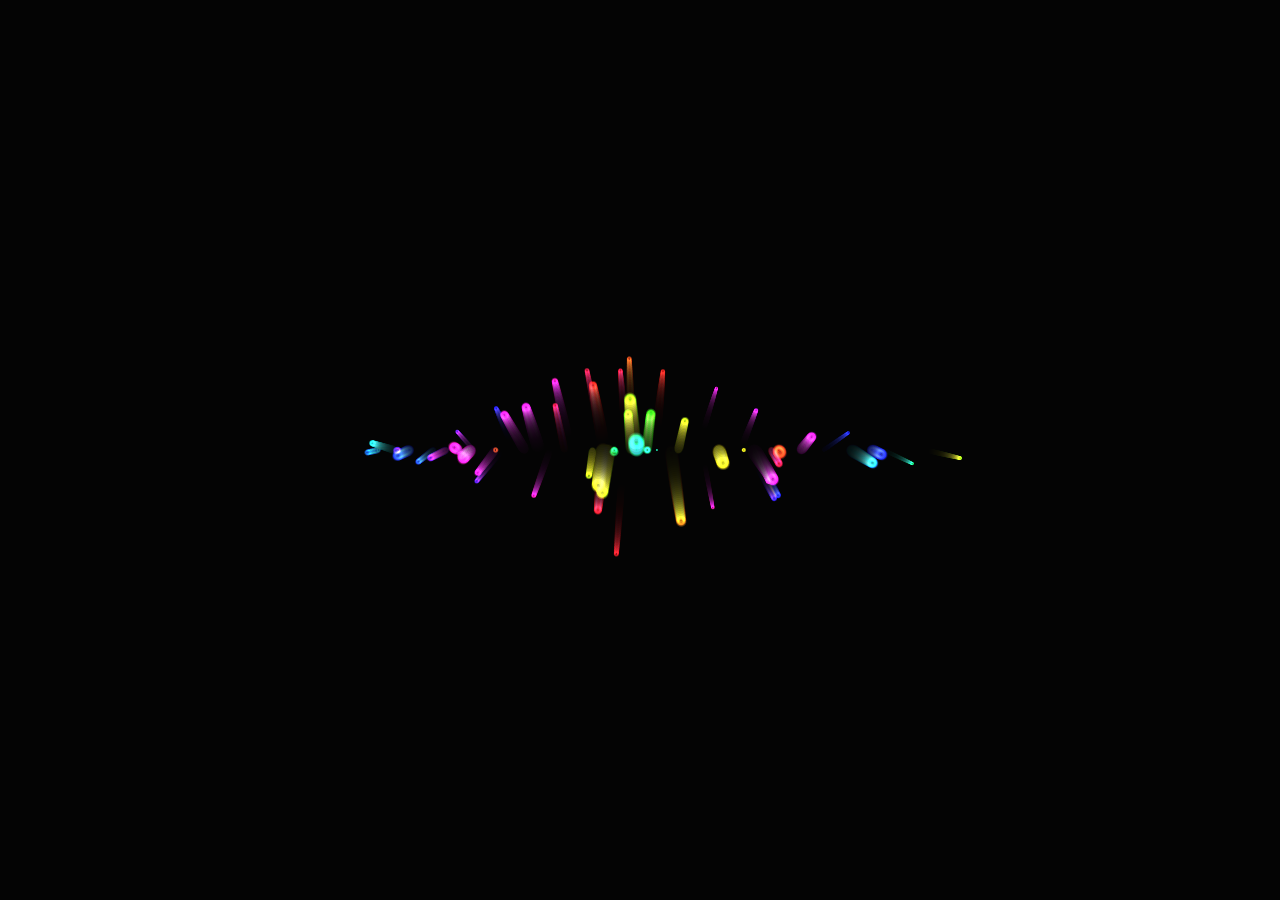
<file: src/main/resources/static/login/b10.html>
<!DOCTYPE html>
<html>
<head>
  <meta charset="UTF-8"/>
  <meta name="google" value="notranslate"/>
  <meta name="robots" content="noindex"/>
  <meta name="renderer" content="webkit"/>
  <title></title>
  <style>
    * {margin: 0;outline: 0;padding: 0}
    html {width:100%;height:100%;overflow:hidden}
    body {background-color:#252b46;width:100%;height:100%;overflow:hidden;}
    canvas { position: absolute; top: 0; left: 0;width:100%;height:100%}
  </style>
</head>
<body>
<canvas id="canvas"></canvas>
<script>
  var c = document.getElementById("canvas");
  var w = c.width = window.innerWidth
      , h = c.height = window.innerHeight
      , ctx = c.getContext('2d')
      , opts = {
    baseBaseSize: 15,
    addedBaseSize: 5,
    baseVel: 2,
    addedVel: 1,
    baseTime: 60,
    addedTime: 20,
    overTime: 5,
    sliding: .99,
    particleChance: .9,
    particles: 100,
    templateParticleColor: 'hsla(hue,80%,40%,alp)',
    repaintAlpha: 'rgba(0,0,0,.1)',
    startColor: .2,
    fullColor: .5,
    stopColor: .6,
    timeToColorChange: 3
  }
      , particles = []
      , tick = 0;

  function Particle() {
    this.reset();
  }

  Particle.prototype.reset = function () {
    this.x = Math.pow(Math.random(), 1 / 4);
    this.y = h / 2;
    var color = opts.templateParticleColor.replace('hue', this.x * 360 * 2 + tick * opts.timeToColorChange);
    this.baseSize = (Math.random() + this.x) / 2 * (opts.baseBaseSize + opts.addedBaseSize * Math.random());
    this.gradient = ctx.createRadialGradient(0, 0, 0, 0, 0, this.baseSize / 2);
    this.gradient.addColorStop(opts.startColor, color.replace('alp', 0));
    this.gradient.addColorStop(opts.fullColor, color.replace('alp', 1));
    this.gradient.addColorStop(opts.stopColor, color.replace('alp', 1));
    this.gradient.addColorStop(1, color.replace('alp', 0));

    this.vx = -(1 + Math.random() / 10 - this.x) * (opts.baseVel + Math.random() * opts.addedVel);
    this.vy = Math.pow(this.x, 4) * (opts.baseVel + Math.random() * opts.addedVel) * (Math.random() < .5 ? -1 : 1);

    this.x *= w / 2;
    if (Math.random() < .5) {
      this.x = w - this.x;
      this.vx *= -1;
    }

    this.time = opts.baseTime + opts.addedTime * Math.random();
    this.tick = this.time + opts.overTime;

  };
  Particle.prototype.step = function () {
    var size;
    if (this.tick <= this.time) {
      this.x += this.vx *= opts.sliding;
      this.y += this.vy *= opts.sliding;
      size = Math.pow(this.tick / this.time, 1 / 2)
    } else size = 1 - ((this.tick - this.time) / opts.overTime) + .000001;

    --this.tick;

    ctx.translate(this.x, this.y);
    ctx.scale(size, size);
    ctx.fillStyle = this.gradient;
    ctx.fillRect(-this.baseSize / 2, -this.baseSize / 2, this.baseSize, this.baseSize);
    ctx.scale(1 / size, 1 / size);
    ctx.translate(-this.x, -this.y);

    if (this.tick <= 0)
      this.reset();
  };

  function anim() {
    window.requestAnimationFrame(anim);

    ctx.globalCompositeOperation = 'source-over';
    ctx.fillStyle = opts.repaintAlpha;
    ctx.fillRect(0, 0, w, h);

    ctx.globalCompositeOperation = 'lighter';

    ++tick;

    if (particles.length < opts.particles && Math.random() < opts.particleChance)
      particles.push(new Particle);

    particles.map(function (particle) {
      particle.step();
    });
  }

  ctx.fillStyle = '#222';
  ctx.fillRect(0, 0, w, h);
  anim();

  window.addEventListener('resize', function () {

    w = c.width = window.innerWidth;
    h = c.height = window.innerHeight;

    ctx.fillStyle = '#222';
    ctx.fillRect(0, 0, w, h);
  })
</script>
</body>
</html>
</file>
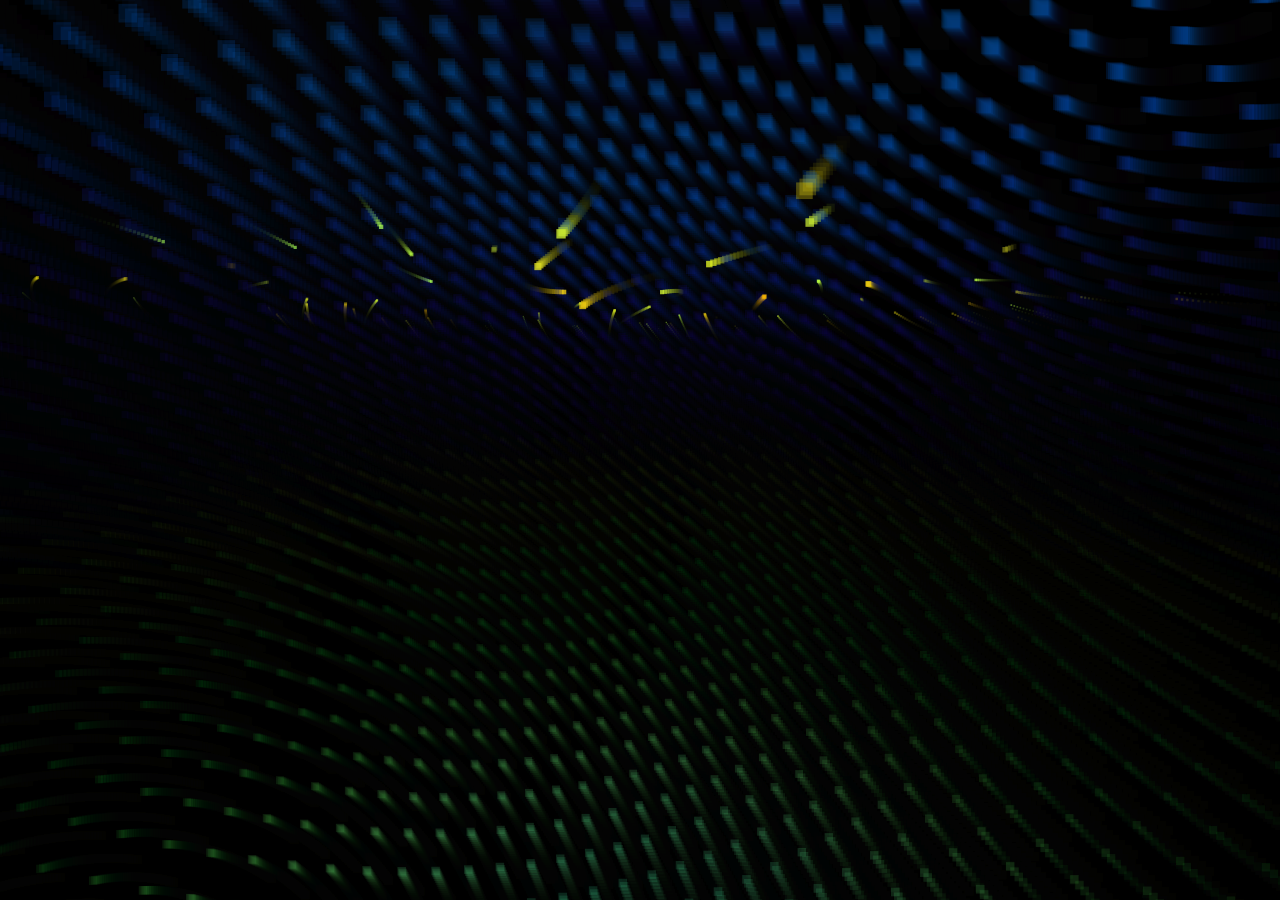
<file: src/main/resources/static/login/b11.html>
<!DOCTYPE html>
<html>
<head>
  <meta charset="UTF-8" />
  <meta name="google" value="notranslate" />
  <meta name="robots" content="noindex" />
  <meta name="renderer" content="webkit" />
  <title></title>
  <style>
    * {margin: 0;outline: 0;padding: 0}
    html {width:100%;height:100%;overflow:hidden}
    body {background-color:#252b46;width:100%;height:100%;overflow:hidden;}
    canvas { position: absolute; top: 0; left: 0;width:100%;height:100%}
  </style>
</head>
<body>
<canvas id="canvas"></canvas>
<script>
  function project3D(x, y, z, vars) {
    var p, d;
    x -= vars.camX;
    y -= vars.camY - 8;
    z -= vars.camZ;
    p = Math.atan2(x, z);
    d = Math.sqrt(x * x + z * z);
    x = Math.sin(p - vars.yaw) * d;
    z = Math.cos(p - vars.yaw) * d;
    p = Math.atan2(y, z);
    d = Math.sqrt(y * y + z * z);
    y = Math.sin(p - vars.pitch) * d;
    z = Math.cos(p - vars.pitch) * d;
    var rx1 = -1000;
    var ry1 = 1;
    var rx2 = 1000;
    var ry2 = 1;
    var rx3 = 0;
    var ry3 = 0;
    var rx4 = x;
    var ry4 = z;
    var uc = (ry4 - ry3) * (rx2 - rx1) - (rx4 - rx3) * (ry2 - ry1);
    var ua = ((rx4 - rx3) * (ry1 - ry3) - (ry4 - ry3) * (rx1 - rx3)) / uc;
    var ub = ((rx2 - rx1) * (ry1 - ry3) - (ry2 - ry1) * (rx1 - rx3)) / uc;
    if (!z) z = 0.000000001;
    if (ua > 0 && ua < 1 && ub > 0 && ub < 1) {
      return {
        x: vars.cx + (rx1 + ua * (rx2 - rx1)) * vars.scale,
        y: vars.cy + y / z * vars.scale,
        d: (x * x + y * y + z * z)
      }
    } else {
      return {d: -1}
    }
  }

  function elevation(x, y, z) {
    var dist = Math.sqrt(x * x + y * y + z * z);
    if (dist && z / dist >= -1 && z / dist <= 1) return Math.acos(z / dist);
    return 0.00000001
  }

  function rgb(col) {
    col += 0.000001;
    var r = parseInt((0.5 + Math.sin(col) * 0.5) * 16);
    var g = parseInt((0.5 + Math.cos(col) * 0.5) * 16);
    var b = parseInt((0.5 - Math.sin(col) * 0.5) * 16);
    return "#" + r.toString(16) + g.toString(16) + b.toString(16)
  }

  function interpolateColors(RGB1, RGB2, degree) {
    var w2 = degree;
    var w1 = 1 - w2;
    return [w1 * RGB1[0] + w2 * RGB2[0], w1 * RGB1[1] + w2 * RGB2[1], w1 * RGB1[2] + w2 * RGB2[2]]
  }

  function rgbArray(col) {
    col += 0.000001;
    var r = parseInt((0.5 + Math.sin(col) * 0.5) * 256);
    var g = parseInt((0.5 + Math.cos(col) * 0.5) * 256);
    var b = parseInt((0.5 - Math.sin(col) * 0.5) * 256);
    return [r, g, b]
  }

  function colorString(arr) {
    var r = parseInt(arr[0]);
    var g = parseInt(arr[1]);
    var b = parseInt(arr[2]);
    return "#" + ("0" + r.toString(16)).slice(-2) + ("0" + g.toString(16)).slice(-2) + ("0" + b.toString(16)).slice(-2)
  }

  function process(vars) {
    if (vars.points.length < vars.initParticles) for (var i = 0; i < 5; ++i) spawnParticle(vars);
    var p, d, t;
    p = Math.atan2(vars.camX, vars.camZ);
    d = Math.sqrt(vars.camX * vars.camX + vars.camZ * vars.camZ);
    d -= Math.sin(vars.frameNo / 80) / 25;
    t = Math.cos(vars.frameNo / 300) / 165;
    vars.camX = Math.sin(p + t) * d;
    vars.camZ = Math.cos(p + t) * d;
    vars.camY = -Math.sin(vars.frameNo / 220) * 15;
    vars.yaw = Math.PI + p + t;
    vars.pitch = elevation(vars.camX, vars.camZ, vars.camY) - Math.PI / 2;
    var t;
    for (var i = 0; i < vars.points.length; ++i) {
      x = vars.points[i].x;
      y = vars.points[i].y;
      z = vars.points[i].z;
      d = Math.sqrt(x * x + z * z) / 1.0075;
      t = .1 / (1 + d * d / 5);
      p = Math.atan2(x, z) + t;
      vars.points[i].x = Math.sin(p) * d;
      vars.points[i].z = Math.cos(p) * d;
      vars.points[i].y += vars.points[i].vy * t * ((Math.sqrt(vars.distributionRadius) - d) * 2);
      if (vars.points[i].y > vars.vortexHeight / 2 || d < .25) {
        vars.points.splice(i, 1);
        spawnParticle(vars)
      }
    }
  }

  function drawFloor(vars) {
    var x, y, z, d, point, a;
    for (var i = -25; i <= 25; i += 1) {
      for (var j = -25; j <= 25; j += 1) {
        x = i * 2;
        z = j * 2;
        y = vars.floor;
        d = Math.sqrt(x * x + z * z);
        point = project3D(x, y - d * d / 85, z, vars);
        if (point.d != -1) {
          size = 1 + 15000 / (1 + point.d);
          a = 0.15 - Math.pow(d / 50, 4) * 0.15;
          if (a > 0) {
            vars.ctx.fillStyle = colorString(interpolateColors(rgbArray(d / 26 - vars.frameNo / 40), [0, 128, 32], .5 + Math.sin(d / 6 - vars.frameNo / 8) / 2));
            vars.ctx.globalAlpha = a;
            vars.ctx.fillRect(point.x - size / 2, point.y - size / 2, size, size)
          }
        }
      }
    }
    vars.ctx.fillStyle = "#82f";
    for (var i = -25; i <= 25; i += 1) {
      for (var j = -25; j <= 25; j += 1) {
        x = i * 2;
        z = j * 2;
        y = -vars.floor;
        d = Math.sqrt(x * x + z * z);
        point = project3D(x, y + d * d / 85, z, vars);
        if (point.d != -1) {
          size = 1 + 15000 / (1 + point.d);
          a = 0.15 - Math.pow(d / 50, 4) * 0.15;
          if (a > 0) {
            vars.ctx.fillStyle = colorString(interpolateColors(rgbArray(-d / 26 - vars.frameNo / 40), [32, 0, 128], .5 + Math.sin(-d / 6 - vars.frameNo / 8) / 2));
            vars.ctx.globalAlpha = a;
            vars.ctx.fillRect(point.x - size / 2, point.y - size / 2, size, size)
          }
        }
      }
    }
  }

  function sortFunction(a, b) {
    return b.dist - a.dist
  }

  function draw(vars) {
    vars.ctx.globalAlpha = .15;
    vars.ctx.fillStyle = "#000";
    vars.ctx.fillRect(0, 0, canvas.width, canvas.height);
    drawFloor(vars);
    var point, x, y, z, a;
    for (var i = 0; i < vars.points.length; ++i) {
      x = vars.points[i].x;
      y = vars.points[i].y;
      z = vars.points[i].z;
      point = project3D(x, y, z, vars);
      if (point.d != -1) {
        vars.points[i].dist = point.d;
        size = 1 + vars.points[i].radius / (1 + point.d);
        d = Math.abs(vars.points[i].y);
        a = .8 - Math.pow(d / (vars.vortexHeight / 2), 1000) * .8;
        vars.ctx.globalAlpha = a >= 0 && a <= 1 ? a : 0;
        vars.ctx.fillStyle = rgb(vars.points[i].color);
        if (point.x > -1 && point.x < vars.canvas.width && point.y > -1 && point.y < vars.canvas.height) vars.ctx.fillRect(point.x - size / 2, point.y - size / 2, size, size)
      }
    }
    vars.points.sort(sortFunction)
  }

  function spawnParticle(vars) {
    var p, ls;
    pt = {};
    p = Math.PI * 2 * Math.random();
    ls = Math.sqrt(Math.random() * vars.distributionRadius);
    pt.x = Math.sin(p) * ls;
    pt.y = -vars.vortexHeight / 2;
    pt.vy = vars.initV / 20 + Math.random() * vars.initV;
    pt.z = Math.cos(p) * ls;
    pt.radius = 200 + 800 * Math.random();
    pt.color = pt.radius / 1000 + vars.frameNo / 250;
    vars.points.push(pt)
  }

  function frame(vars) {
    if (vars === undefined) {
      var vars = {};
      vars.canvas = document.querySelector("canvas");
      vars.ctx = vars.canvas.getContext("2d");
      vars.canvas.width = document.body.clientWidth;
      vars.canvas.height = document.body.clientHeight;
      window.addEventListener("resize", function () {
        vars.canvas.width = document.body.clientWidth;
        vars.canvas.height = document.body.clientHeight;
        vars.cx = vars.canvas.width / 2;
        vars.cy = vars.canvas.height / 2
      }, true);
      vars.frameNo = 0;
      vars.camX = 0;
      vars.camY = 0;
      vars.camZ = -14;
      vars.pitch = elevation(vars.camX, vars.camZ, vars.camY) - Math.PI / 2;
      vars.yaw = 0;
      vars.cx = vars.canvas.width / 2;
      vars.cy = vars.canvas.height / 2;
      vars.bounding = 10;
      vars.scale = 500;
      vars.floor = 26.5;
      vars.points = [];
      vars.initParticles = 1000;
      vars.initV = .01;
      vars.distributionRadius = 800;
      vars.vortexHeight = 25
    }
    vars.frameNo++;
    requestAnimationFrame(function () {
      frame(vars)
    });
    process(vars);
    draw(vars)
  }

  frame();
</script>
</body>
</html>
</file>
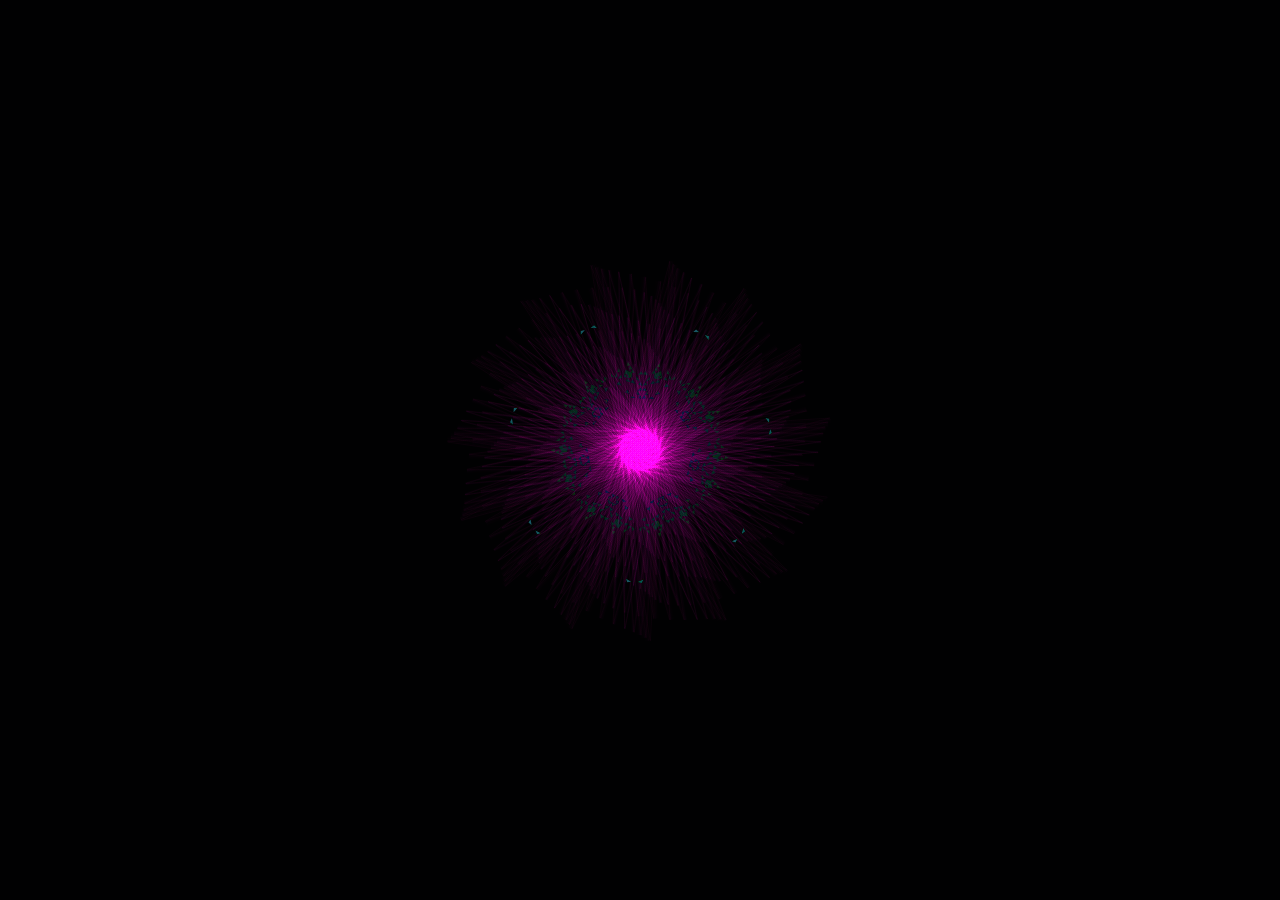
<file: src/main/resources/static/login/b2.html>
<!DOCTYPE html>
<html>
<head>
  <meta charset="UTF-8" />
  <meta name="google" value="notranslate" />
  <meta name="robots" content="noindex" />
  <meta name="renderer" content="webkit" />
  <title></title>
  <style>
    * {margin: 0;outline: 0;padding: 0}
    html {width:100%;height:100%;overflow:hidden}
    body {background-color:#252b46;width:100%;height:100%;overflow:hidden;-webkit-filter: invert(0); filter: invert(0); }
  #canvas { position: absolute; z-index: -1; -webkit-filter: hue-rotate(100deg) brightness(1); filter: hue-rotate(100deg) brightness(1); mix-blend-mode: difference; }
  #canv { position: absolute; z-index: -2; mix-blend-mode: lighter; }
  canvas { position: absolute; top: 50%; left: 50%; z-index: -1; -webkit-transform: translate(-50%, -50%); transform: translate(-50%, -50%); }
</style></head><body><canvas id='canvas'></canvas><canvas id='canv'></canvas><script>
  var c = document.getElementById('canv'),
      $ = c.getContext('2d'),
      w = c.width = window.innerWidth,
      h = c.height = window.innerHeight,
      t = 0,
      num = 950,
      s, a, b, u = 0,
      x, y, _x, _y,
      _t = 1 / 16;

  function random(min, max) {
    return Math.random() * (max - min) + min;
  }

  var anim = function() {
    $.globalCompositeOperation = 'multiply';
    $.fillStyle = 'hsla(258,20%,50%,1)';
    $.fillRect(0, 0, w, h);
    $.globalCompositeOperation = 'lighter';
    for (var i = 0; i < .5; i++) {
      x = 0;
      _u = (u) + i * 2, col = u + (_u * 8);
      $.beginPath();
      for (var j = 0; j < num; j++) {
        x -= .312 * Math.sin(15);
        y = x * Math.sin(i + 3.05 * t + x / 7) / 12;
        _x = x * Math.cos(b) + y * Math.sin(b);
        _y = x * Math.sin(b) - y * Math.cos(b);
        b = (j * 2.1102) * Math.PI / -.1008;
        $.arc(w / 2 - _x, h / 2 - _y, random(.001, .6), 300, Math.PI * 2 + .1);
        $.lineWidth = .2;
      }
      var g = $.createLinearGradient(w / 2 + _x, h / 2 + _y,
          1, w / 2 + _x, h / 2 + _y);
      g.addColorStop(0.2, 'hsla(' + col + ',90%,50%,.2)');
      g.addColorStop(0.9, 'hsla(' + _u + ',95%,50%,.3)');
      g.addColorStop(1, 'hsla(0,0%,100%,.4)');
      $.strokeStyle = g;
      $.stroke();
    }
    t += _t / 2;
    u -= .2;
    window.requestAnimationFrame(anim);
  };
  anim();

  window.addEventListener('resize', function() {
    c.width = w = window.innerWidth;
    c.height = h = window.innerHeight;
  }, false);

  var canvas, ctx, tim;
  canvas = document.getElementsByTagName('canvas')[0];
  ctx = canvas.getContext('2d');
  canvas.width = canvas.height = 400;
  baum();

  function baum() {
    var a, b, c, d, e, x, y, r;
    ctx.globalCompositeOperation = "source-over";
    ctx.fillStyle = "hsla(26,100%,0%,1)";
    ctx.fillRect(0, 0, canvas.width, canvas.height);
    ctx.globalCompositeOperation = "color-burn";
    tim = new Date().getTime() / Math.PI / 72;

    c = [];
    r = tim / 32;
    for (a = 0; a < 18; a++) {
      b = 160;
      if (a % 2 == 1) b = 100;
      x = Math.cos(r) * b;
      y = Math.sin(r) * b;
      c.push([200 + x, 200 + y]);
      r += Math.PI * 2 / 14;
    }

    for (a = 0; a < 7; a++) {
      b = c[a * 2];
      d = c[a * 2 + 1];
      e = c[(a * 2 + 13) % 14];
      tri([
        [200, 200], b, d
      ], 0);
      tri([
        [200, 200], b, e
      ], 0);
    }
    requestAnimationFrame(baum);
  }

  function tri(p, ban) {
    var a, b, c, d, e, f, x, y, han, r1, r2;
    x = y = 0;
    for (a = 0; a < 3; a++) {
      x += p[a][0];
      y += p[a][1];
    }
    x = x / 3 - canvas.width / 2;
    y = y / 3 - canvas.height / 2;
    han = Math.pow(x * x + y * y, 0.5);
    c = 0.2 + Math.sin(tim / 13) * 0.15;
    r1 = 0.5 + Math.sin(han / 20 * (1 + Math.sin(tim / 19) * 0.7) + tim / 41) * c;
    r2 = 1 - r1;
    c = p[0][0] * (p[1][1] - p[2][1]);
    c += p[1][0] * (p[2][1] - p[0][1]);
    c += p[2][0] * (p[0][1] - p[1][1]);
    c = Math.abs(c);

    if (c < 100) {
      if (ban % 17 == 1) {
        a = ((han + tim * 3) % 360) | 0;
        b = 0.4;
        if (ban % 12 > 8) b = 1;

        ctx.fillStyle = ctx.strokeStyle = "hsla(" + a * 2 + ",60%,40%,0.53)";
        ctx.beginPath();
        for (a = 0; a < p.length; a++) {
          b = p[a];
          ctx.globalCompositeOperation = "lighter";
          ctx.lineTo(b[0], b[1]);
        }
        ctx.fill();
        if (Math.random() < 0.2) return;
      }
      if (ban % 50 > 28) return;
      if (c < 20) return;
    }

    d = 0;
    for (a = 0; a < p.length; a++) {
      b = p[a];
      c = p[(a + 1) % p.length];
      x = b[0] - c[0];
      y = b[1] - c[1];
      e = Math.pow(x * x + y * y, 0.5);
      if (e > d) {
        d = e;
        f = a;
      }
    }

    a = p[f];
    b = p[(f + 1) % p.length];
    c = p[(f + 2) % p.length];
    x = a[0] * r1 + b[0] * r2;
    y = a[1] * r1 + b[1] * r2;
    tri([b, c, [x, y]], ban + 1);
    tri([c, a, [x, y]], ban + 2);
  }
</script></body></html>
</file>
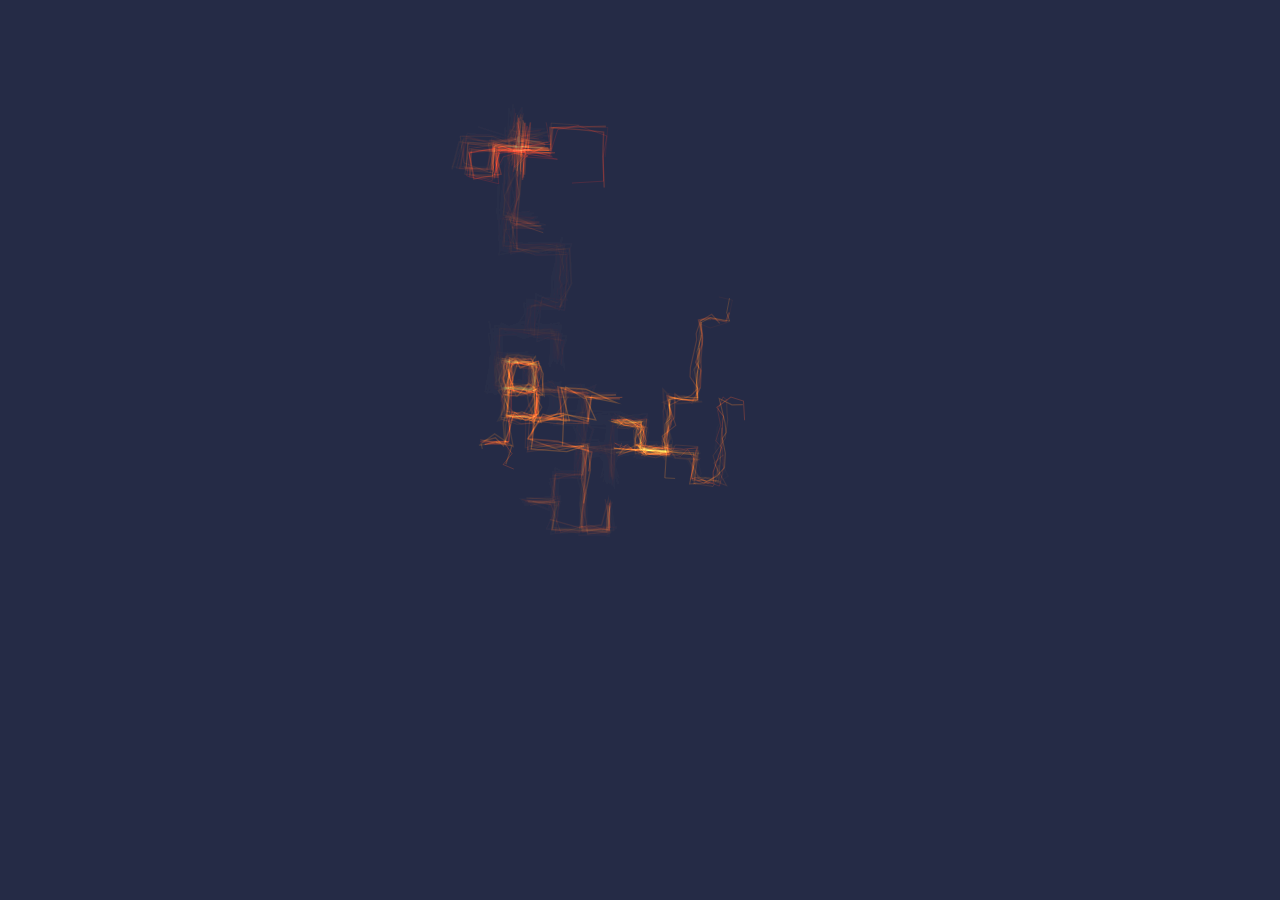
<file: src/main/resources/static/login/b3.html>
<!DOCTYPE html>
<html>
<head>
  <meta charset="UTF-8"/>
  <meta name="google" value="notranslate"/>
  <meta name="robots" content="noindex"/>
  <meta name="renderer" content="webkit"/>
  <title></title>
  <style>
    * {margin: 0;outline: 0;padding: 0}
    html {width:100%;height:100%;overflow:hidden}
    body {background-color:#252b46;width:100%;height:100%;overflow:hidden;}
    canvas { position: absolute; top: 0; left: 0;width:100%;height:100%}
  </style>
</head>
<body>
<canvas id="canvas"></canvas>
<script>
  var canvas,
      ctx,
      width,
      height,
      size,
      lines,
      tick;

  function CanvasLine() {
    this.path = [];
    this.speed = rand(10, 20);
    this.count = randInt(10, 30);
    this.x = width / 2, +1;
    this.y = height / 2 + 1;
    this.target = {
      x: width / 2,
      y: height / 2
    };
    this.dist = 0;
    this.angle = 0;
    this.hue = tick / 5;
    this.life = 1;
    this.updateAngle();
    this.updateDist();
  }

  CanvasLine.prototype.step = function (i) {
    this.x += Math.cos(this.angle) * this.speed;
    this.y += Math.sin(this.angle) * this.speed;

    this.updateDist();

    if (this.dist < this.speed) {
      this.x = this.target.x;
      this.y = this.target.y;
      this.changeTarget();
    }

    this.path.push({
      x: this.x,
      y: this.y
    });
    if (this.path.length > this.count) {
      this.path.shift();
    }

    this.life -= 0.001;

    if (this.life <= 0) {
      this.path = null;
      lines.splice(i, 1);
    }
  };

  CanvasLine.prototype.updateDist = function () {
    var dx = this.target.x - this.x,
        dy = this.target.y - this.y;
    this.dist = Math.sqrt(dx * dx + dy * dy);
  };

  CanvasLine.prototype.updateAngle = function () {
    var dx = this.target.x - this.x,
        dy = this.target.y - this.y;
    this.angle = Math.atan2(dy, dx);
  };

  CanvasLine.prototype.changeTarget = function () {
    var randStart = randInt(0, 3);
    switch (randStart) {
      case 0: // up
        this.target.y = this.y - size;
        break;
      case 1: // right
        this.target.x = this.x + size;
        break;
      case 2: // down
        this.target.y = this.y + size;
        break;
      case 3: // left
        this.target.x = this.x - size;
    }
    this.updateAngle();
  };

  CanvasLine.prototype.draw = function (i) {
    ctx.beginPath();
    var rando = rand(0, 10);
    for (var j = 0, length = this.path.length; j < length; j++) {
      ctx[(j === 0) ? 'moveTo' : 'lineTo'](this.path[j].x + rand(-rando, rando), this.path[j].y + rand(-rando, rando));
    }
    ctx.strokeStyle = 'hsla(' + rand(this.hue, this.hue + 30) + ', 80%, 55%, ' + (this.life / 3) + ')';
    ctx.lineWidth = rand(0.1, 2);
    ctx.stroke();
  };

  function rand(min, max) {
    return Math.random() * (max - min) + min;
  }

  function randInt(min, max) {
    return Math.floor(min + Math.random() * (max - min + 1));
  }

  function init() {
    canvas = document.getElementById('canvas');
    ctx = canvas.getContext('2d');
    size = 30;
    lines = [];
    reset();
    loop();
  }

  function reset() {
    width = Math.ceil(window.innerWidth / 2) * 2;
    height = Math.ceil(window.innerHeight / 2) * 2;
    tick = 0;

    lines.length = 0;
    canvas.width = width;
    canvas.height = height;
  }

  function create() {
    if (tick % 10 === 0) {
      lines.push(new CanvasLine());
    }
  }

  function step() {
    var i = lines.length;
    while (i--) {
      lines[i].step(i);
    }
  }

  function clear() {
    ctx.globalCompositeOperation = 'destination-out';
    ctx.fillStyle = 'hsla(0, 0%, 0%, 0.1';
    ctx.fillRect(0, 0, width, height);
    ctx.globalCompositeOperation = 'lighter';
  }

  function draw() {
    ctx.save();
    ctx.translate(width / 2, height / 2);
    ctx.rotate(tick * 0.001);
    var scale = 0.8 + Math.cos(tick * 0.02) * 0.2;
    ctx.scale(scale, scale);
    ctx.translate(-width / 2, -height / 2);
    var i = lines.length;
    while (i--) {
      lines[i].draw(i);
    }
    ctx.restore();
  }

  function loop() {
    requestAnimationFrame(loop);
    create();
    step();
    clear();
    draw();
    tick++;
  }

  window.onresize = reset;
  window.onload = init;
</script>
</body>
</html>
</file>
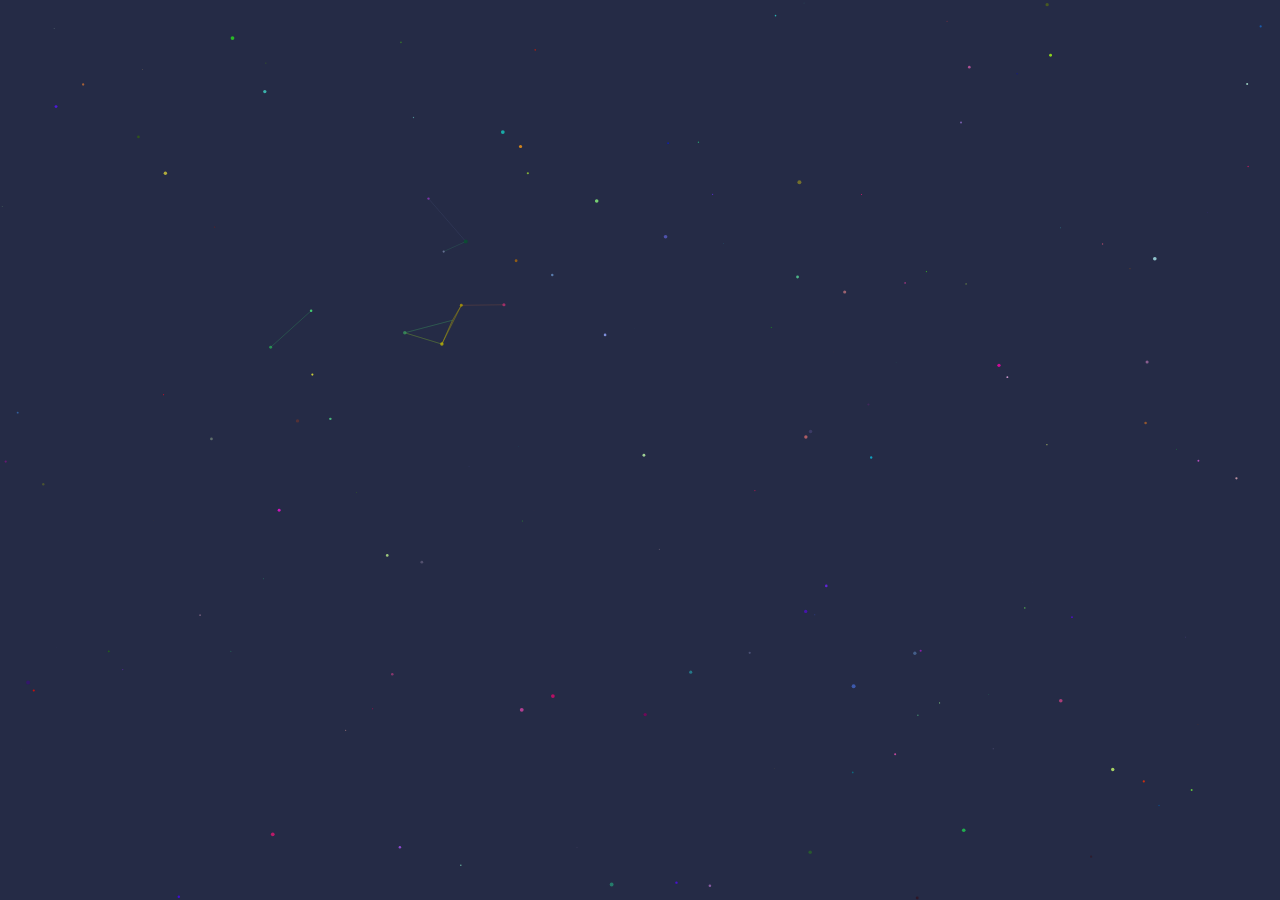
<file: src/main/resources/static/login/b4.html>
<!DOCTYPE html>
<html>
<head>
  <meta charset="UTF-8"/>
  <meta name="google" value="notranslate"/>
  <meta name="robots" content="noindex"/>
  <meta name="renderer" content="webkit"/>
  <title></title>
  <style>
    * {margin: 0;outline: 0;padding: 0}
    html {width:100%;height:100%;overflow:hidden}
    body {background-color:#252b46;width:100%;height:100%;overflow:hidden;}
    canvas { position: absolute; top: 0; left: 0;width:100%;height:100%}
  </style>
</head>
<body>
<canvas id="canvas"></canvas>
<script>
  window.onload = function () {
    var canvas = document.getElementById('canvas'),
        ctx = canvas.getContext('2d');
    canvas.width = window.innerWidth;
    canvas.height = window.innerHeight;
    ctx.lineWidth = .3;
    ctx.strokeStyle = (new Color(150)).style;

    var mousePosition = {
      x: 30 * canvas.width / 100,
      y: 30 * canvas.height / 100
    };

    var dots = {
      nb: 150,
      distance: 50,
      d_radius: 100,
      array: []
    };

    function colorValue(min) {
      return Math.floor(Math.random() * 255 + min);
    }

    function createColorStyle(r, g, b) {
      return 'rgba(' + r + ',' + g + ',' + b + ', 0.8)';
    }

    function mixComponents(comp1, weight1, comp2, weight2) {
      return (comp1 * weight1 + comp2 * weight2) / (weight1 + weight2);
    }

    function averageColorStyles(dot1, dot2) {
      var color1 = dot1.color,
          color2 = dot2.color;

      var r = mixComponents(color1.r, dot1.radius, color2.r, dot2.radius),
          g = mixComponents(color1.g, dot1.radius, color2.g, dot2.radius),
          b = mixComponents(color1.b, dot1.radius, color2.b, dot2.radius);
      return createColorStyle(Math.floor(r), Math.floor(g), Math.floor(b));
    }

    function Color(min) {
      min = min || 0;
      this.r = colorValue(min);
      this.g = colorValue(min);
      this.b = colorValue(min);
      this.style = createColorStyle(this.r, this.g, this.b);
    }

    function Dot() {
      this.x = Math.random() * canvas.width;
      this.y = Math.random() * canvas.height;
      this.vx = -.5 + Math.random();
      this.vy = -.5 + Math.random();
      this.radius = Math.random() * 2;
      this.color = new Color();
    }

    Dot.prototype = {
      draw: function () {
        ctx.beginPath();
        ctx.fillStyle = this.color.style;
        ctx.arc(this.x, this.y, this.radius, 0, Math.PI * 2, false);
        ctx.fill();
      }
    };

    function createDots() {
      for (var i = 0; i < dots.nb; i++) {
        dots.array.push(new Dot());
      }
    }

    function moveDots() {
      for (var i = 0; i < dots.nb; i++) {

        var dot = dots.array[i];

        if (dot.y < 0 || dot.y > canvas.height) {
          // dot.vx = dot.vx;
          dot.vy = -dot.vy;
        }
        else if (dot.x < 0 || dot.x > canvas.width) {
          dot.vx = -dot.vx;
          // dot.vy = dot.vy;
        }
        dot.x += dot.vx;
        dot.y += dot.vy;
      }
    }

    function connectDots() {
      for (var i = 0; i < dots.nb; i++) {
        for (var j = 0; j < dots.nb; j++) {
          var i_dot = dots.array[i];
          var j_dot = dots.array[j];

          if ((i_dot.x - j_dot.x) < dots.distance && (i_dot.y - j_dot.y) < dots.distance
              && (i_dot.x - j_dot.x) > -dots.distance && (i_dot.y - j_dot.y) > -dots.distance) {
            if ((i_dot.x - mousePosition.x) < dots.d_radius
                && (i_dot.y - mousePosition.y) < dots.d_radius
                && (i_dot.x - mousePosition.x) > -dots.d_radius
                && (i_dot.y - mousePosition.y) > -dots.d_radius) {
              ctx.beginPath();
              ctx.strokeStyle = averageColorStyles(i_dot, j_dot);
              ctx.moveTo(i_dot.x, i_dot.y);
              ctx.lineTo(j_dot.x, j_dot.y);
              ctx.stroke();
              ctx.closePath();
            }
          }
        }
      }
    }

    function drawDots() {
      for (var i = 0; i < dots.nb; i++) {
        var dot = dots.array[i];
        dot.draw();
      }
    }

    function animateDots() {
      ctx.clearRect(0, 0, canvas.width, canvas.height);
      moveDots();
      connectDots();
      drawDots();

      requestAnimationFrame(animateDots);
    }

    canvas.onmousemove = function (e) {
      mousePosition.x = e.pageX;
      mousePosition.y = e.pageY;
    };

    canvas.onmouseleave = function () {
      mousePosition.x = canvas.width / 2;
      mousePosition.y = canvas.height / 2;
    };

    createDots();
    requestAnimationFrame(animateDots);
  };
</script>
</body>
</html>
</file>
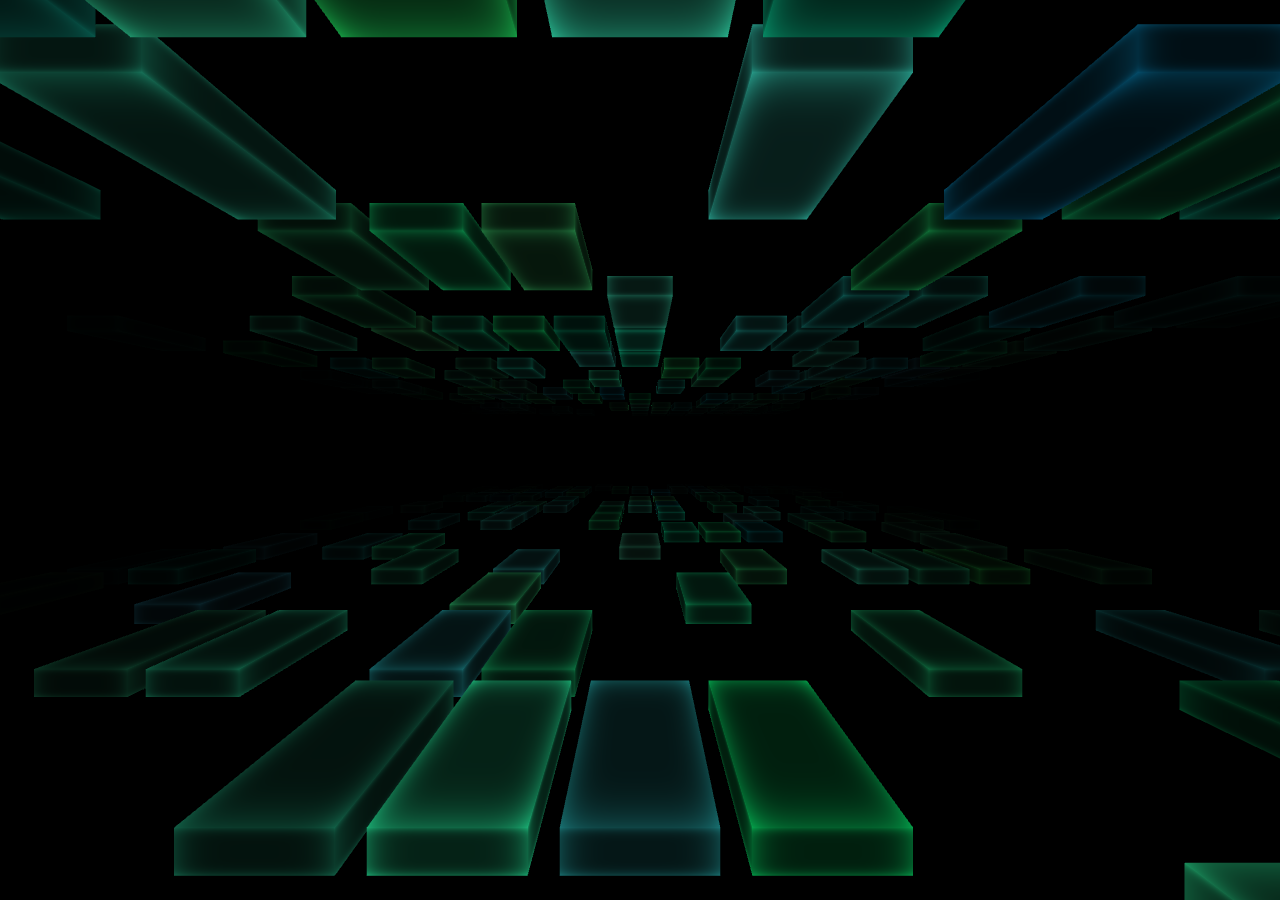
<file: src/main/resources/static/login/b5.html>
<!DOCTYPE html>
<html>
<head>
  <meta charset="UTF-8"/>
  <meta name="google" value="notranslate"/>
  <meta name="robots" content="noindex"/>
  <meta name="renderer" content="webkit"/>
  <title></title>
  <style>
    * {margin: 0;outline: 0;padding: 0}
    html {width:100%;height:100%;overflow:hidden}
    body {background-color:#252b46;width:100%;height:100%;overflow:hidden;}
    canvas { position: absolute; top: 0; left: 0;width:100%;height:100%}
  </style>
  <script src="three.min.js"></script>
  <script src="TweenMax.min.js"></script>
</head>
<body>
<script>
  var isMouseDown = false;
  var emptySlot = "emptySlot", planeTop = "planeTop", planeBottom = "planeBottom";
  var camera, scene, renderer;
  var mouse = {x: 0, y: 0};
  var camPos = {x: 0, y: 0, z: 10};
  var sw = window.innerWidth, sh = window.innerHeight;
  var cols = 20;
  var rows = 16;
  var gap = 20;
  var size = {
    width: 100,
    height: 30,
    depth: 150,
  };
  var planeOffset = 250;
  var allRowsDepth = rows * (size.depth + gap);
  var allColsWidth = cols * (size.depth + gap);

  var speedNormal = 4;
  var speedFast = 34;
  var speed = speedNormal;
  var boxes = {
    planeBottom: [],
    planeTop: []
  };
  var boxes1d = [];

  function num(min, max) {
    return Math.random() * (max - min) + min;
  }

  function draw(props) {

    var colours = {
      slow: {
        r: num(0, 0.2),
        g: num(0.5, 0.9),
        b: num(0.3, 0.7)
      },
      fast: {
        r: num(0.9, 1.0),
        g: num(0.1, 0.7),
        b: num(0.2, 0.5)
      }
    };

    var uniforms = {
      r: {type: "f", value: colours.slow.r},
      g: {type: "f", value: colours.slow.g},
      b: {type: "f", value: colours.slow.b},
      distanceX: {type: "f", value: 1.0},
      distanceZ: {type: "f", value: 1.0},
      pulse: {type: "f", value: 0},
      speed: {type: "f", value: speed},
    };

    var material = new THREE.ShaderMaterial({
      uniforms: uniforms,
      vertexShader: vertexShader,
      fragmentShader: fragmentShader
    });

    var geometry = new THREE.BoxGeometry(props.width, props.height, props.depth);
    var object = new THREE.Mesh(geometry, material);
    object.colours = colours;
    return object;
  }

  function init() {
    scene = new THREE.Scene();
    camera = new THREE.PerspectiveCamera(100, sw / sh, 1, 10000);
    scene.add(camera);
    renderer = new THREE.WebGLRenderer({antialias: true});
    renderer.setSize(sw, sh);
    for (var j = 0, jl = rows; j < jl; j++) {
      boxes.planeBottom[j] = [];
      boxes.planeTop[j] = [];
      for (var i = 0, il = cols; i < il; i++) {
        boxes.planeBottom[j][i] = emptySlot;
        boxes.planeTop[j][i] = emptySlot;
      }
    }
    function createBox() {
      var xi = Math.floor(Math.random() * cols),
          xai = xi;
      var yi = Math.random() > 0.5 ? 1 : -1,
          yai = yi === -1 ? planeBottom : planeTop;
      var zi = Math.floor(Math.random() * rows),
          zai = zi;
      var x = (xi - cols / 2) * (size.width + gap);
      var y = yi * planeOffset;
      var z = zi * (size.depth + gap);
      if (boxes[yai][zai][xai] === emptySlot) {
        var box = draw(size);
        box.position.y = y;
        box.isWarping = false;
        box.offset = {
          x: x,
          z: 0
        };
        box.posZ = z;
        boxes[yai][zai][xai] = box;
        boxes1d.push(box);
        scene.add(box)
      }
    }

    for (var i = 0, il = rows * cols; i < il; i++) {
      createBox();
    }
    document.body.appendChild(renderer.domElement);

    function listen(eventNames, callback) {
      for (var i = 0; i < eventNames.length; i++) {
        window.addEventListener(eventNames[i], callback);
      }
    }

    listen(["resize"], function (e) {
      sw = window.innerWidth;
      sh = window.innerHeight;
      camera.aspect = sw / sh;
      camera.updateProjectionMatrix();
      renderer.setSize(sw, sh);
    });
    listen(["mousedown", "touchstart"], function (e) {
      e.preventDefault();
      isMouseDown = true;
    });
    listen(["mousemove", "touchmove"], function (e) {
      e.preventDefault();
      if (e.changedTouches && e.changedTouches[0]) e = e.changedTouches[0];
      mouse.x = (e.clientX / sw) * 2 - 1;
      mouse.y = -(e.clientY / sh) * 2 + 1;
    });
    listen(["mouseup", "touchend"], function (e) {
      e.preventDefault();
      isMouseDown = false;
    });
    render(0);

  }

  function move(x, y, z) {
    var box = boxes[y][z][x];

    if (box !== emptySlot) {

      box.position.x = box.offset.x;

      box.position.z = box.offset.z + box.posZ;

      if (box.position.z > 0) {
        box.posZ -= allRowsDepth;
      }

      // return;
      // if (isMouseDown) return;
      if (!box.isWarping && Math.random() > 0.999) {

        var dir = Math.floor(Math.random() * 5), xn = x, zn = z, yn = y, yi = 0, xo = 0, zo = 0;
        switch (dir) {
          case 0 :
            xn++;
            xo = 1;
            break;
          case 1 :
            xn--;
            xo = -1;
            break;
          case 2 :
            zn++;
            zo = 1;
            break;
          case 3 :
            zn--;
            zo = -1;
            break;
          case 4 :
            yn = (y === planeTop) ? planeBottom : planeTop;
            yi = (y === planeTop) ? -1 : 1;

            break;
        }

        if (boxes[yn][zn] && boxes[yn][zn][xn] === emptySlot) {

          boxes[y][z][x] = emptySlot;

          box.isWarping = true;

          boxes[yn][zn][xn] = box;

          // con.log( box.offset.x,  box.offset.z);

          if (dir === 4) { // slide vertically
            TweenMax.to(box.position, 0.5, {
              y: yi * planeOffset
            });
          } else { // slide horizontally
            TweenMax.to(box.offset, 0.5, {
              x: box.offset.x + xo * (size.width + gap),
              z: box.offset.z + zo * (size.depth + gap),
            });
          }
          TweenMax.to(box.offset, 0.6, {
            onComplete: function () {
              box.isWarping = false;
            }
          });

        }
      }

    }
  }

  function render(time) {

    speed -= (speed - (isMouseDown ? speedFast : speedNormal)) * 0.05;

    var box;
    for (var b = 0, bl = boxes1d.length; b < bl; b++) {
      box = boxes1d[b];
      box.posZ += speed;

      // normalized z distance from camera
      var distanceZ = 1 - ((allRowsDepth - box.posZ) / (allRowsDepth) - 1);
      box.material.uniforms.distanceZ.value = distanceZ;

      // normalized x distance from camera (centre)
      var distanceX = 1 - (Math.abs(box.position.x)) / (allColsWidth / 3);
      box.material.uniforms.distanceX.value = distanceX;

      var colour = isMouseDown ? box.colours.fast : box.colours.slow;
      box.material.uniforms.r.value -= (box.material.uniforms.r.value - colour.r) * 0.1;
      box.material.uniforms.g.value -= (box.material.uniforms.g.value - colour.g) * 0.1;
      box.material.uniforms.b.value -= (box.material.uniforms.b.value - colour.b) * 0.1;

      // normalized speed
      var currentSpeed = (speed - speedNormal) / (speedFast - speedNormal);
      box.material.uniforms.speed.value = currentSpeed;

      // pulses more with more speed... of course!
      if (Math.random() > (0.99995 - currentSpeed * 0.005)) {
        box.material.uniforms.pulse.value = 1;
      }
      box.material.uniforms.pulse.value -= box.material.uniforms.pulse.value * 0.1 / (currentSpeed + 1);

      // if (b ==13) con.log(box.material.uniforms.speed.value);
    }

    for (var j = 0, jl = rows; j < jl; j++) { // iterate through rows: z
      for (var i = 0, il = cols; i < il; i++) { // iterate throw cols: x
        move(i, planeBottom, j);
        move(i, planeTop, j);
      }
    }
    camPos.x -= (camPos.x - mouse.x * 400) * 0.02;
    camPos.y -= (camPos.y - mouse.y * 150) * 0.05;
    camPos.z = -100;
    camera.position.set(camPos.x, camPos.y, camPos.z);

    // camera.lookAt( scene.position );

    // camera.rotation.z = time * 0.0001;
    camera.rotation.y = camPos.x / -1000;
    camera.rotation.x = camPos.y / 1000;
    // camera.rotation.z = camPos.x / -2000;
    camera.rotation.z = (camPos.x - mouse.x * 400) / 2000;

    renderer.render(scene, camera);

    // if (time < 800)
    requestAnimationFrame(render);
  }

  var vertexShader = [
    "varying vec2 vUv;",
    "void main()",
    "{",
    "  vUv = uv;",
    "  vec4 mvPosition = modelViewMatrix * vec4( position, 1.0 );",
    "  gl_Position = projectionMatrix * mvPosition;",
    "}"].join("");

  var fragmentShader = [
    "uniform float r;",
    "uniform float g;",
    "uniform float b;",
    "uniform float distanceZ;",
    "uniform float distanceX;",
    "uniform float pulse;",
    "uniform float speed;",

    "varying vec2 vUv;",

// "float checkerRows = 8.0;",
// "float checkerCols = 16.0;",

    "void main( void ) {",
    "  vec2 position = abs(-1.0 + 2.0 * vUv);",
    "  float edging = abs((pow(position.y, 5.0) + pow(position.x, 5.0)) / 2.0);",
    "  float perc = (0.2 * pow(speed + 1.0, 2.0) + edging * 0.8) * distanceZ * distanceX;",

// "  float perc = distanceX * distanceZ;",
// "  vec2 checkPosition = vUv;",
// "  float checkerX = ceil(mod(checkPosition.x, 1.0 / checkerCols) - 1.0 / checkerCols / 2.0);",
// "  float checkerY = ceil(mod(checkPosition.y, 1.0 / checkerRows) - 1.0 / checkerRows / 2.0);",
// "  float checker = ceil(checkerX * checkerY);",
// "  float r = checker;",
// "  float g = checker;",
// "  float b = checker;",

// "  float perc = 1.0;",
    "  float red = r * perc + pulse;",
    "  float green = g * perc + pulse;",
    "  float blue = b * perc + pulse;",
    "  gl_FragColor = vec4(red, green, blue, 1.0);",
    "}"].join("");

  //console.log(THREE, TweenMax, planeTop, planeBottom);
  init();
</script>
</body>
</html>
</file>
